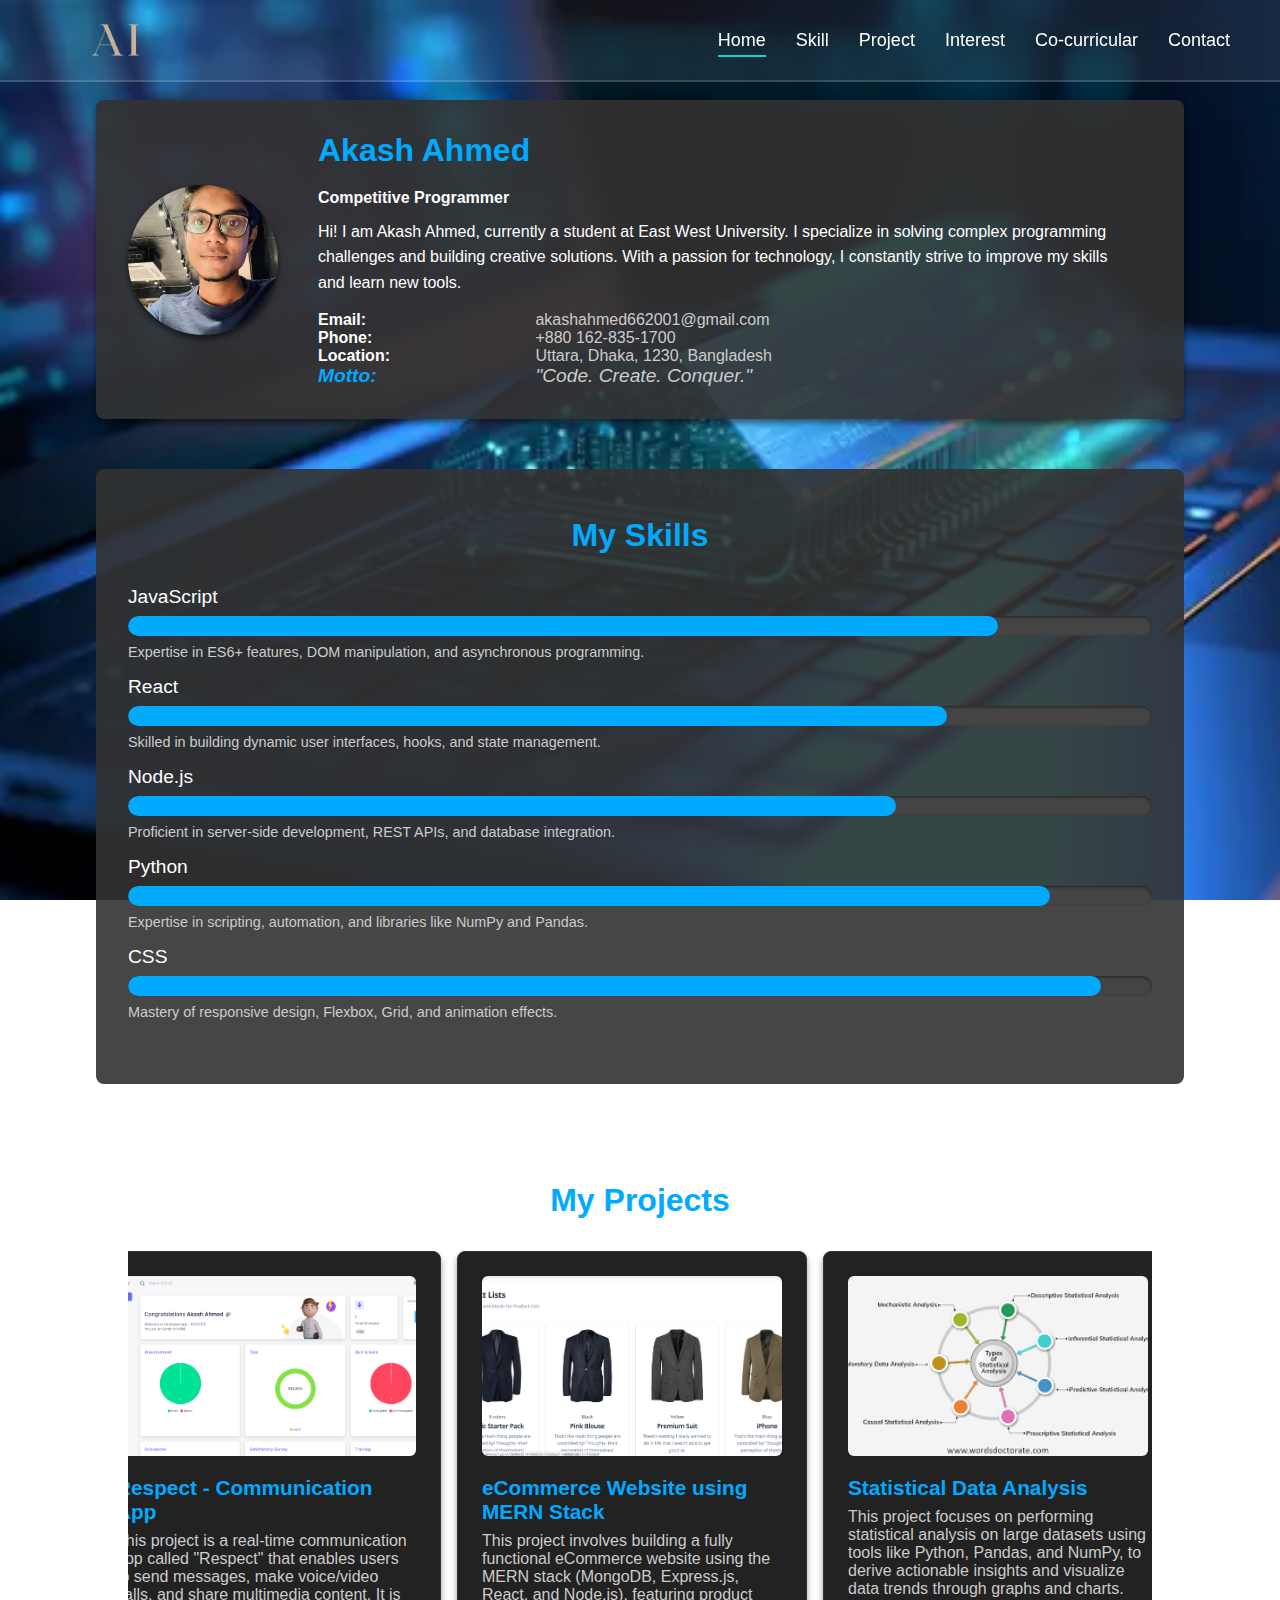
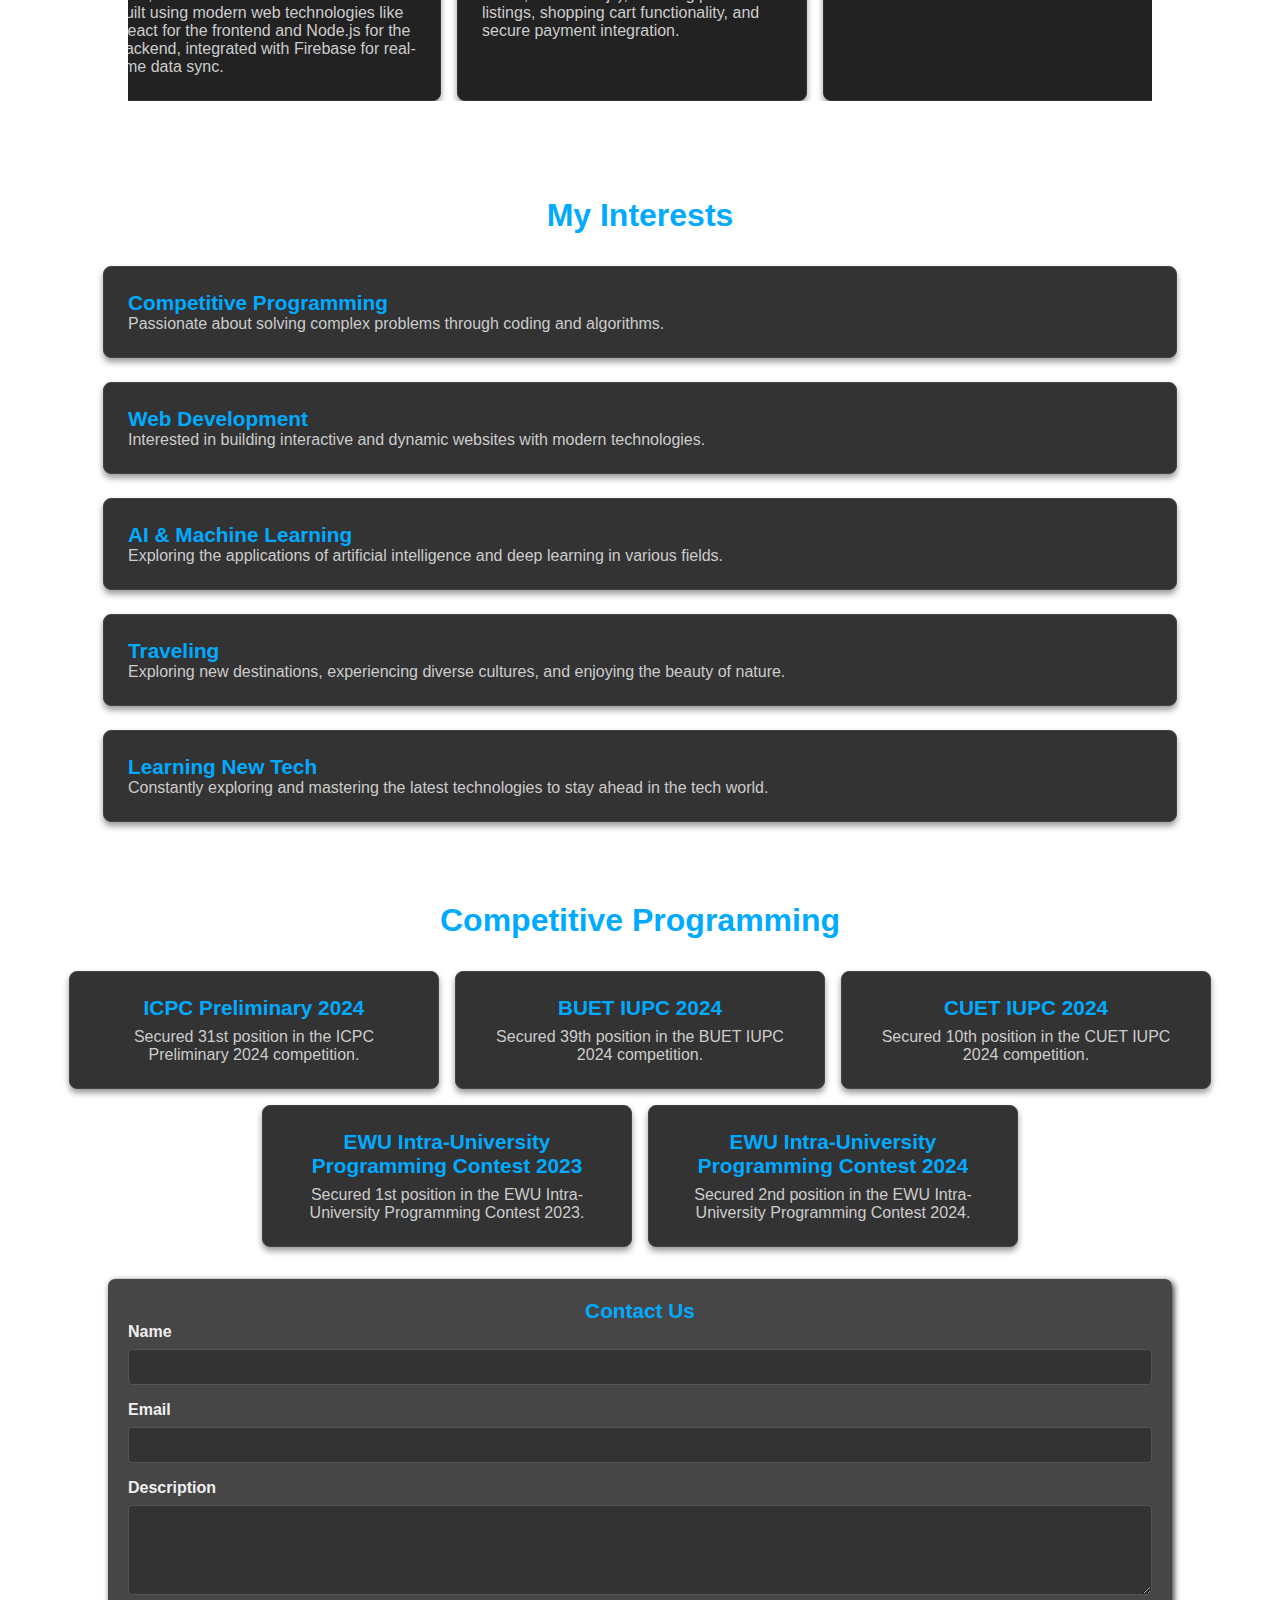
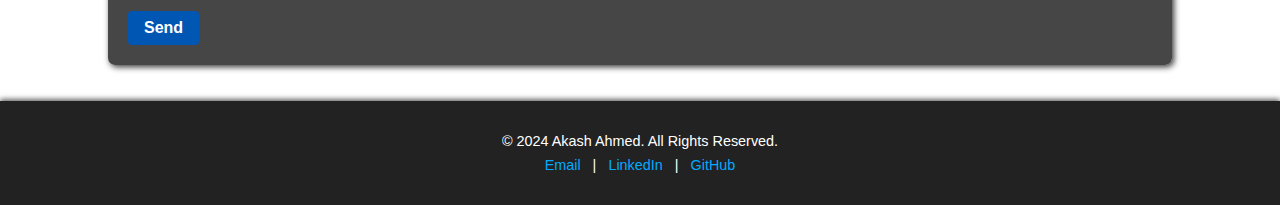
<file: index.html>
<!DOCTYPE html>
<html lang="en">
<head>
    <meta charset="UTF-8">
    <meta name="viewport" content="width=device-width, initial-scale=1.0">
    <link rel="shortcut icon" href="logo.png" type="image/x-icon">
    <link rel="stylesheet" href="style.css">
    <title>Portfolio - Akash Ahmed</title>
</head>
<body>
    <div class="conteiner">
        <div class="header">
            <div class="navbar">
                <div class="logo">
                    <a href="index.html">
                        <img src="logo.png" alt="Logo" />
                    </a>
                </div>
                <div class="menu-toggle" id="menu-toggle">
                    <span></span>
                    <span></span>
                    <span></span>
                </div>
                <ul class="menu" id="menu">
                    <li class="menuItem"><a class="active" href="index.html">Home</a></li>
                    <li class="menuItem"><a href="skilll.html">Skill</a></li>
                    <li class="menuItem"><a href="project.html">Project</a></li>
                    <li class="menuItem"><a  href="interest.html">Interest</a></li>
                    <li class="menuItem"><a href="cocurr.html">Co-curricular</a></li>
                    <li class="menuItem"><a href="contact.html">Contact</a></li>
                </ul>
            </div>
        </div>
        
        <div class="body">
            <div class="intro">
                <div class="personalInfo">
                    <div class="image-container">
                        <img src="akash.jpg" alt="Akash Ahmed" />
                    </div>
                    <div class="info">
                        <h1>Akash Ahmed</h1>
                        <p><strong>Competitive Programmer</strong></p>
                        <p>
                            Hi! I am Akash Ahmed, currently a student at East West University. 
                            I specialize in solving complex programming challenges and building creative solutions. 
                            With a passion for technology, I constantly strive to improve my skills and learn new tools.
                        </p>
                        <div class="details">
                            <div class="row">
                                <span class="label"><strong>Email:</strong></span>
                                <span class="value">akashahmed662001@gmail.com</span>
                            </div>
                            <div class="row">
                                <span class="label"><strong>Phone:</strong></span>
                                <span class="value">+880 162-835-1700</span>
                            </div>
                            <div class="row">
                                <span class="label"><strong>Location:</strong></span>
                                <span class="value">Uttara, Dhaka, 1230, Bangladesh</span>
                            </div>
                            <div class="row motto">
                                <span class="label">Motto:</span>
                                <span class="value">"Code. Create. Conquer."</span>
                            </div>
                        </div>
                    </div>
                    
                </div>
            </div>
            <div class="allSkills">
                <div class="skills">
                    <h2 class="section-heading">My Skills</h2>
                    
                    <div class="skill">
                        <div class="skill-name">JavaScript</div>
                        <div class="skill-bar">
                            <div class="skill-progress" style="width: 85%;"></div>
                        </div>
                        <div class="skill-description">
                            Expertise in ES6+ features, DOM manipulation, and asynchronous programming.
                        </div>
                    </div>
                
                    <div class="skill">
                        <div class="skill-name">React</div>
                        <div class="skill-bar">
                            <div class="skill-progress" style="width: 80%;"></div>
                        </div>
                        <div class="skill-description">
                            Skilled in building dynamic user interfaces, hooks, and state management.
                        </div>
                    </div>
                
                    <div class="skill">
                        <div class="skill-name">Node.js</div>
                        <div class="skill-bar">
                            <div class="skill-progress" style="width: 75%;"></div>
                        </div>
                        <div class="skill-description">
                            Proficient in server-side development, REST APIs, and database integration.
                        </div>
                    </div>
                
                    <div class="skill">
                        <div class="skill-name">Python</div>
                        <div class="skill-bar">
                            <div class="skill-progress" style="width: 90%;"></div>
                        </div>
                        <div class="skill-description">
                            Expertise in scripting, automation, and libraries like NumPy and Pandas.
                        </div>
                    </div>
                
                    <div class="skill">
                        <div class="skill-name">CSS</div>
                        <div class="skill-bar">
                            <div class="skill-progress" style="width: 95%;"></div>
                        </div>
                        <div class="skill-description">
                            Mastery of responsive design, Flexbox, Grid, and animation effects.
                        </div>
                    </div>
                </div>
                
            </div>
            <div class="projects">
                <div class="project">
                    <h2 class="section-heading">My Projects</h2>
                    <div class="slider-container">
                        <div class="slider">
                            <div class="project-item">
                                <img src="ewu-portal.png" alt="EWU Portal Replication" class="project-image">
                                <h3>EWU Portal Replication</h3>
                                <p>This project involved replicating the East West University (EWU) portal, creating a responsive and user-friendly interface using React and Node.js.</p>
                            </div>
                            <div class="project-item">
                                <img src="respect.png" alt="Respect Communication App" class="project-image">
                                <h3>Respect - Communication App</h3>
                                <p>This project is a real-time communication app called "Respect" that enables users to send messages, make voice/video calls, and share multimedia content. It is built using modern web technologies like React for the frontend and Node.js for the backend, integrated with Firebase for real-time data sync.</p>
                            </div>
                            
                            <div class="project-item">
                                <img src="mern.png" alt="eCommerce Website using MERN Stack" class="project-image">
                                <h3>eCommerce Website using MERN Stack</h3>
                                <p>This project involves building a fully functional eCommerce website using the MERN stack (MongoDB, Express.js, React, and Node.js), featuring product listings, shopping cart functionality, and secure payment integration.</p>
                            </div>
                            <div class="project-item">
                                <img src="stat.png" alt="Statistical Data Analysis" class="project-image">
                                <h3>Statistical Data Analysis</h3>
                                <p>This project focuses on performing statistical analysis on large datasets using tools like Python, Pandas, and NumPy, to derive actionable insights and visualize data trends through graphs and charts.</p>
                            </div>
                            <div class="project-item">
                                <img src="cnn.png" alt="CNN Model Training and Prediction" class="project-image">
                                <h3>CNN Model Training and Prediction</h3>
                                <p>This project involves building and training a Convolutional Neural Network (CNN) for image classification tasks using TensorFlow and Keras. It includes dataset preprocessing, model training, and real-time predictions on new images.</p>
                            </div>
                        </div>
                    </div>
                </div>
            </div>  
            <div class="interest">
                <h2 class="section-heading">My Interests</h2>
                <div class="interest-list">
                    <div class="interest-item">
                        <h3>Competitive Programming</h3>
                        <p>Passionate about solving complex problems through coding and algorithms.</p>
                    </div>
                    <div class="interest-item">
                        <h3>Web Development</h3>
                        <p>Interested in building interactive and dynamic websites with modern technologies.</p>
                    </div>
                    <div class="interest-item">
                        <h3>AI & Machine Learning</h3>
                        <p>Exploring the applications of artificial intelligence and deep learning in various fields.</p>
                    </div>
                    <div class="interest-item">
                        <h3>Traveling</h3>
                        <p>Exploring new destinations, experiencing diverse cultures, and enjoying the beauty of nature.</p>
                    </div>
                    <div class="interest-item">
                        <h3>Learning New Tech</h3>
                        <p>Constantly exploring and mastering the latest technologies to stay ahead in the tech world.</p>
                    </div>
                </div>
            </div>   
            <div class="curriculam">
                <div class="achievements">
                    <h2 class="section-heading">Competitive Programming</h2>
                    <div class="coCurr">
                        <div class="card">
                            <h3>ICPC Preliminary 2024</h3>
                            <p>Secured 31st position in the ICPC Preliminary 2024 competition.</p>
                        </div>
                        <div class="card">
                            <h3>BUET IUPC 2024</h3>
                            <p>Secured 39th position in the BUET IUPC 2024 competition.</p>
                        </div>
                        <div class="card">
                            <h3>CUET IUPC 2024</h3>
                            <p>Secured 10th position in the CUET IUPC 2024 competition.</p>
                        </div>
                        <div class="card">
                            <h3>EWU Intra-University Programming Contest 2023</h3>
                            <p>Secured 1st position in the EWU Intra-University Programming Contest 2023.</p>
                        </div>                        
                        <div class="card">
                            <h3>EWU Intra-University Programming Contest 2024</h3>
                            <p>Secured 2nd position in the EWU Intra-University Programming Contest 2024.</p>
                        </div>
                    </div>
                </div>
            </div>
            <div class="contact">
                <div class="contactForm">
                    <center>Contact Us</center>
                    <form action="">
                        <div class="fieldClass">
                            <label for="name">Name</label>
                            <input required class="input" type="text" name="name" id="">
                        </div>
                        <div class="fieldClass">
                            <label for="email">Email</label>
                            <input required class="input" type="text" name="email" id="">
                        </div>
                        <div class="fieldClass">
                            <label for="description">Description</label>
                            <textarea required class="input" id="description" name="description" rows="4"></textarea>
                        </div>
                        <button type="submit">Send</button>
                    </form>
                    
                </div>
            </div>
            <br>
            <br>
        </div>
        <div class="footer">
            <div class="footer-content">
                <p>&copy; 2024 Akash Ahmed. All Rights Reserved.</p>
                <p>
                    <a href="mailto:akashahmed662001@gmail.com">Email</a> | 
                    <a href="https://linkedin.com/in/akashahmed" target="_blank">LinkedIn</a> | 
                    <a href="https://github.com/akashahmed66" target="_blank">GitHub</a>
                </p>
            </div>
        </div>
    </div>
    <script>
        const menuToggle = document.getElementById('menu-toggle');
        const menu = document.getElementById('menu');
    
        menuToggle.addEventListener('click', () => {
            menu.classList.toggle('open');
        });
        document.addEventListener('click', (event) => {
            console.log(event.target)
            if (menu.classList.contains('open') && !menu.contains(event.target) && !menuToggle.contains(event.target)) {
                menuToggle.classList.remove('open');
                menu.classList.remove('open');
            }
        });
    
    </script>
</body>
</html>
</file>
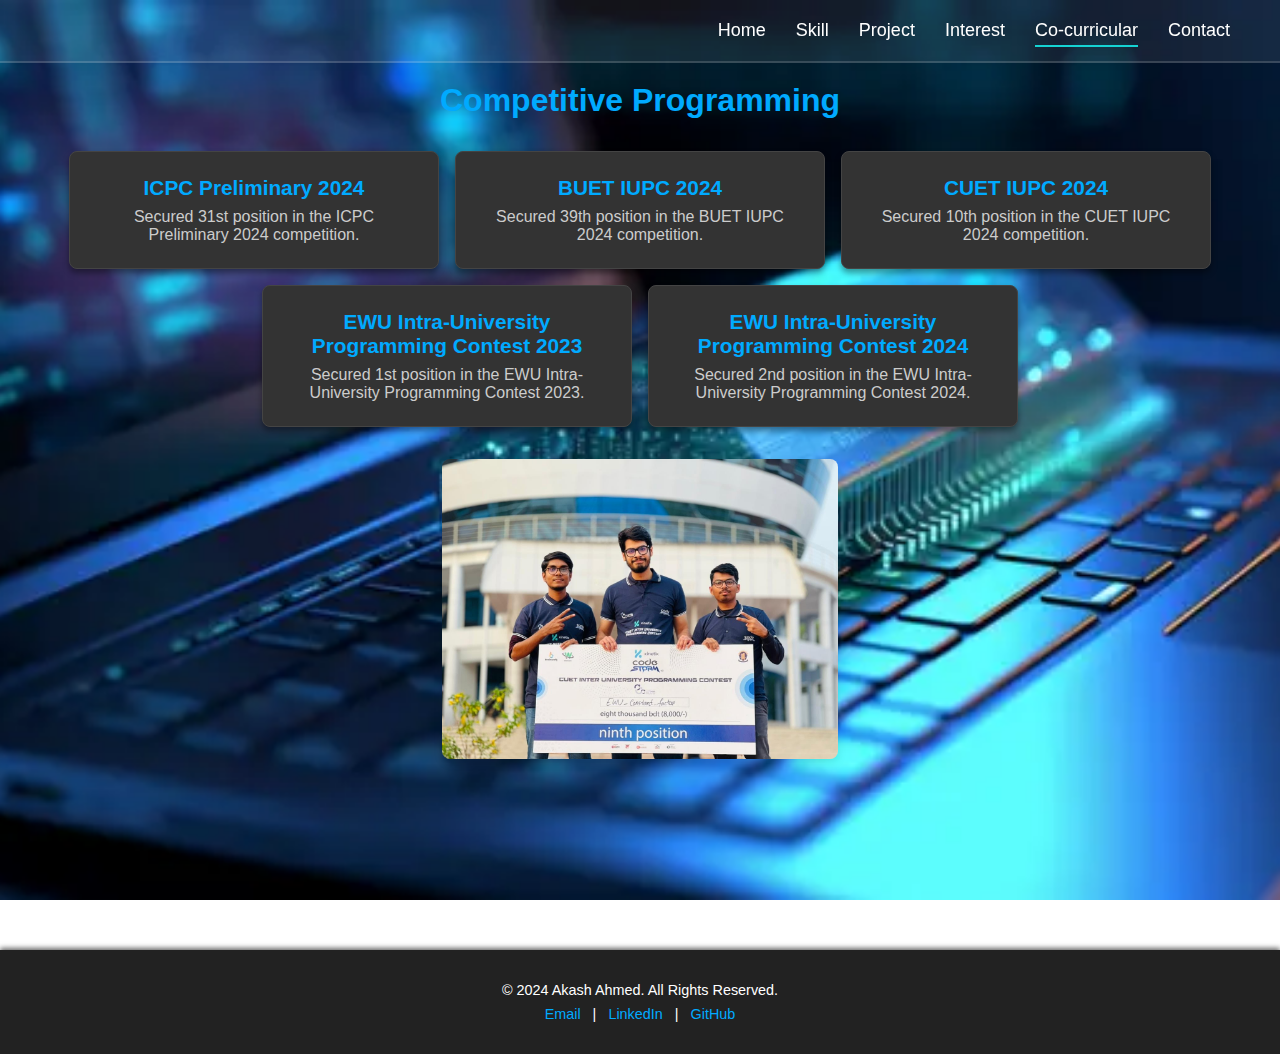
<file: cocurr.html>
<!DOCTYPE html>
<html lang="en">
<head>
    <meta charset="UTF-8">
    <meta name="viewport" content="width=device-width, initial-scale=1.0">
    <link rel="shortcut icon" href="logo.png" type="image/x-icon">
    <link rel="stylesheet" href="style.css">
    <title>Portfolio - Akash Ahmed</title>
</head>
<body>
    <div class="conteiner">
        <div class="header">
            <div class="navbar">
                <div class="menu-toggle" id="menu-toggle">
                    <span></span>
                    <span></span>
                    <span></span>
                </div>
                <ul class="menu" id="menu">
                    <li class="menuItem"><a href="index.html">Home</a></li>
                    <li class="menuItem"><a href="skilll.html">Skill</a></li>
                    <li class="menuItem"><a href="project.html">Project</a></li>
                    <li class="menuItem"><a href="interest.html">Interest</a></li>
                    <li class="menuItem"><a class="active" href="cocurr.html">Co-curricular</a></li>
                    <li class="menuItem"><a href="contact.html">Contact</a></li>
                </ul>
            </div>
        </div>
        <div class="body">
            <div class="curriculam">
                <div class="achievements">
                    <h2 class="section-heading">Competitive Programming</h2>
                    <div class="coCurr">
                        <div class="card">
                            <h3>ICPC Preliminary 2024</h3>
                            <p>Secured 31st position in the ICPC Preliminary 2024 competition.</p>
                        </div>
                        <div class="card">
                            <h3>BUET IUPC 2024</h3>
                            <p>Secured 39th position in the BUET IUPC 2024 competition.</p>
                        </div>
                        <div class="card">
                            <h3>CUET IUPC 2024</h3>
                            <p>Secured 10th position in the CUET IUPC 2024 competition.</p>
                        </div>
                        <div class="card">
                            <h3>EWU Intra-University Programming Contest 2023</h3>
                            <p>Secured 1st position in the EWU Intra-University Programming Contest 2023.</p>
                        </div>                        
                        <div class="card">
                            <h3>EWU Intra-University Programming Contest 2024</h3>
                            <p>Secured 2nd position in the EWU Intra-University Programming Contest 2024.</p>
                        </div>
                    </div>
                </div>
            </div>
            <div class="achievementImage">
                <img src="achievement.jpg" alt="Achievement" class="achievement-img">
            </div>

        </div>
        <div class="footer">
            <div class="footer-content">
                <p>&copy; 2024 Akash Ahmed. All Rights Reserved.</p>
                <p>
                    <a href="mailto:akashahmed662001@gmail.com">Email</a> | 
                    <a href="https://linkedin.com/in/akashahmed" target="_blank">LinkedIn</a> | 
                    <a href="https://github.com/akashahmed66" target="_blank">GitHub</a>
                </p>
            </div>
        </div>
    </div>
    <script>
        const menuToggle = document.getElementById('menu-toggle');
        const menu = document.getElementById('menu');
    
        menuToggle.addEventListener('click', () => {
            menu.classList.toggle('open');
        });
        document.addEventListener('click', (event) => {
            console.log(event.target)
            if (menu.classList.contains('open') && !menu.contains(event.target) && !menuToggle.contains(event.target)) {
                menuToggle.classList.remove('open');
                menu.classList.remove('open');
            }
        });
    
    </script>
</body>
</html>
</file>
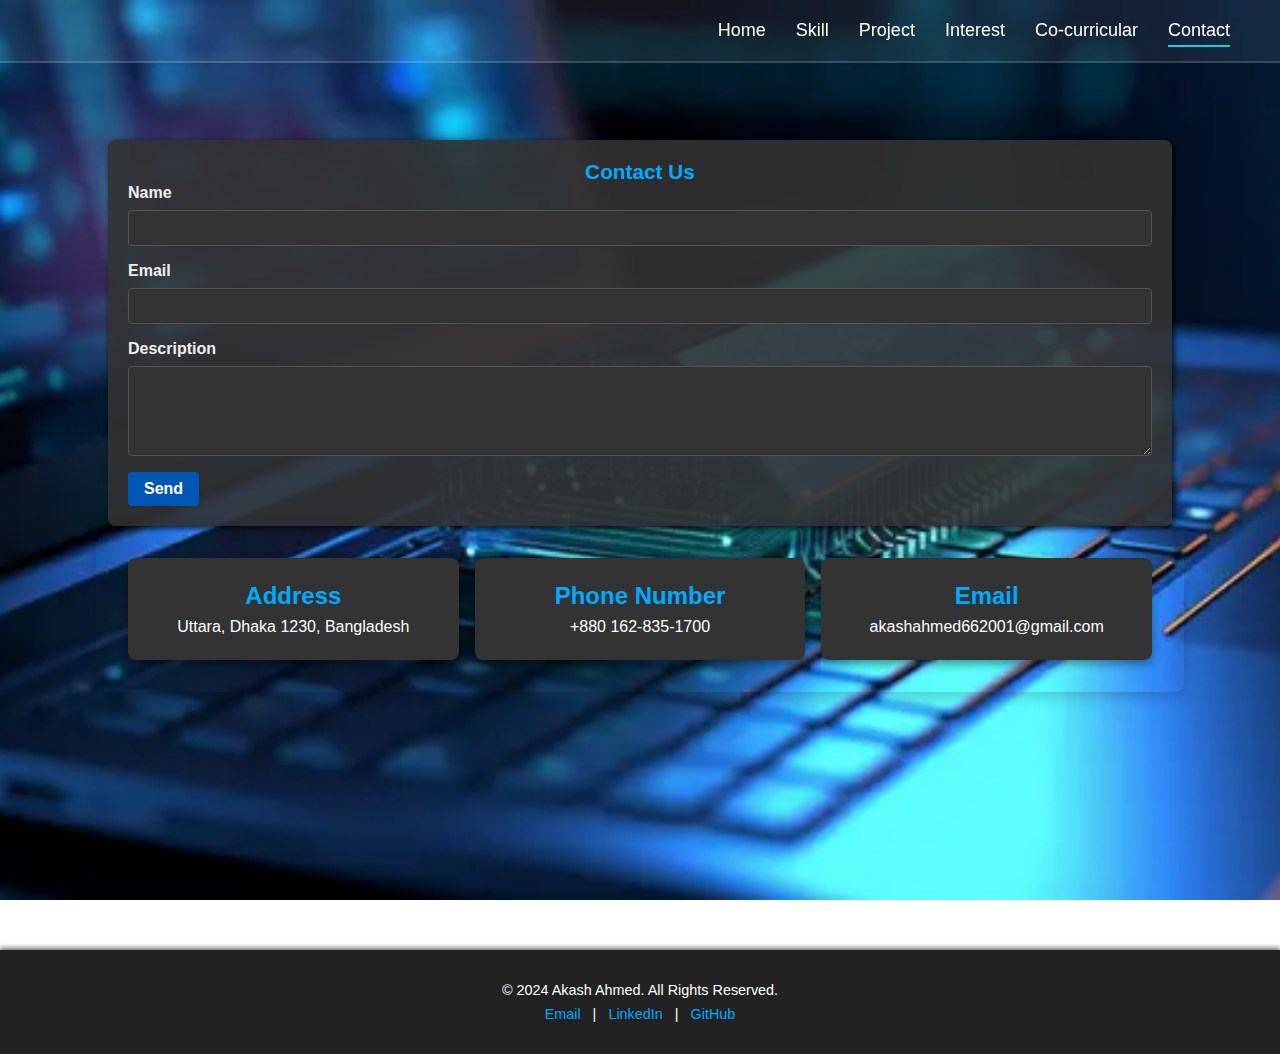
<file: contact.html>
<!DOCTYPE html>
<html lang="en">
<head>
    <meta charset="UTF-8">
    <meta name="viewport" content="width=device-width, initial-scale=1.0">
    <link rel="shortcut icon" href="logo.png" type="image/x-icon">
    <link rel="stylesheet" href="style.css">
    <title>Portfolio - Akash Ahmed</title>
</head>
<body>
    <div class="conteiner">
        <div class="header">
            <div class="navbar">
                <div class="menu-toggle" id="menu-toggle">
                    <span></span>
                    <span></span>
                    <span></span>
                </div>
                <ul class="menu" id="menu">
                    <li class="menuItem"><a href="index.html">Home</a></li>
                    <li class="menuItem"><a href="skilll.html">Skill</a></li>
                    <li class="menuItem"><a href="project.html">Project</a></li>
                    <li class="menuItem"><a href="interest.html">Interest</a></li>
                    <li class="menuItem"><a href="cocurr.html">Co-curricular</a></li>
                    <li class="menuItem"><a class="active" href="contact.html">Contact</a></li>
                </ul>
            </div>
        </div>
        <div class="body">
            <br>
            <br>
            <br>
            <br>
            <br>
            <div class="contact">
                <div class="contactForm">
                    <center>Contact Us</center>
                    <form action="">
                        <div class="fieldClass">
                            <label for="name">Name</label>
                            <input class="input" type="text" name="" id="">
                        </div>
                        <div class="fieldClass">
                            <label for="email">Email</label>
                            <input class="input" type="text" name="" id="">
                        </div>
                        <div class="fieldClass">
                            <label for="description">Description</label>
                            <textarea class="input" id="description" rows="4"></textarea>
                        </div>
                        <button type="submit">Send</button>
                    </form>
                </div>
                <div class="contactInfo">
                    <div class="contact-card">
                        <h3>Address</h3>
                        <p>Uttara, Dhaka 1230, Bangladesh</p>
                    </div>
                    <div class="contact-card">
                        <h3>Phone Number</h3>
                        <p>+880 162-835-1700</p>
                    </div>
                    <div class="contact-card">
                        <h3>Email</h3>
                        <p><a href="mailto:akashahmed662001@gmail.com">akashahmed662001@gmail.com</a></p>
                    </div>
                </div>                
            </div>
        </div>
        <div class="footer">
            <div class="footer-content">
                <p>&copy; 2024 Akash Ahmed. All Rights Reserved.</p>
                <p>
                    <a href="mailto:akashahmed662001@gmail.com">Email</a> | 
                    <a href="https://linkedin.com/in/akashahmed" target="_blank">LinkedIn</a> | 
                    <a href="https://github.com/akashahmed66" target="_blank">GitHub</a>
                </p>
            </div>
        </div>
    </div>
    <script>
        const menuToggle = document.getElementById('menu-toggle');
        const menu = document.getElementById('menu');
    
        menuToggle.addEventListener('click', () => {
            menu.classList.toggle('open');
        });
        document.addEventListener('click', (event) => {
            console.log(event.target)
            if (menu.classList.contains('open') && !menu.contains(event.target) && !menuToggle.contains(event.target)) {
                menuToggle.classList.remove('open');
                menu.classList.remove('open');
            }
        });
    
    </script>
</body>
</html>
</file>
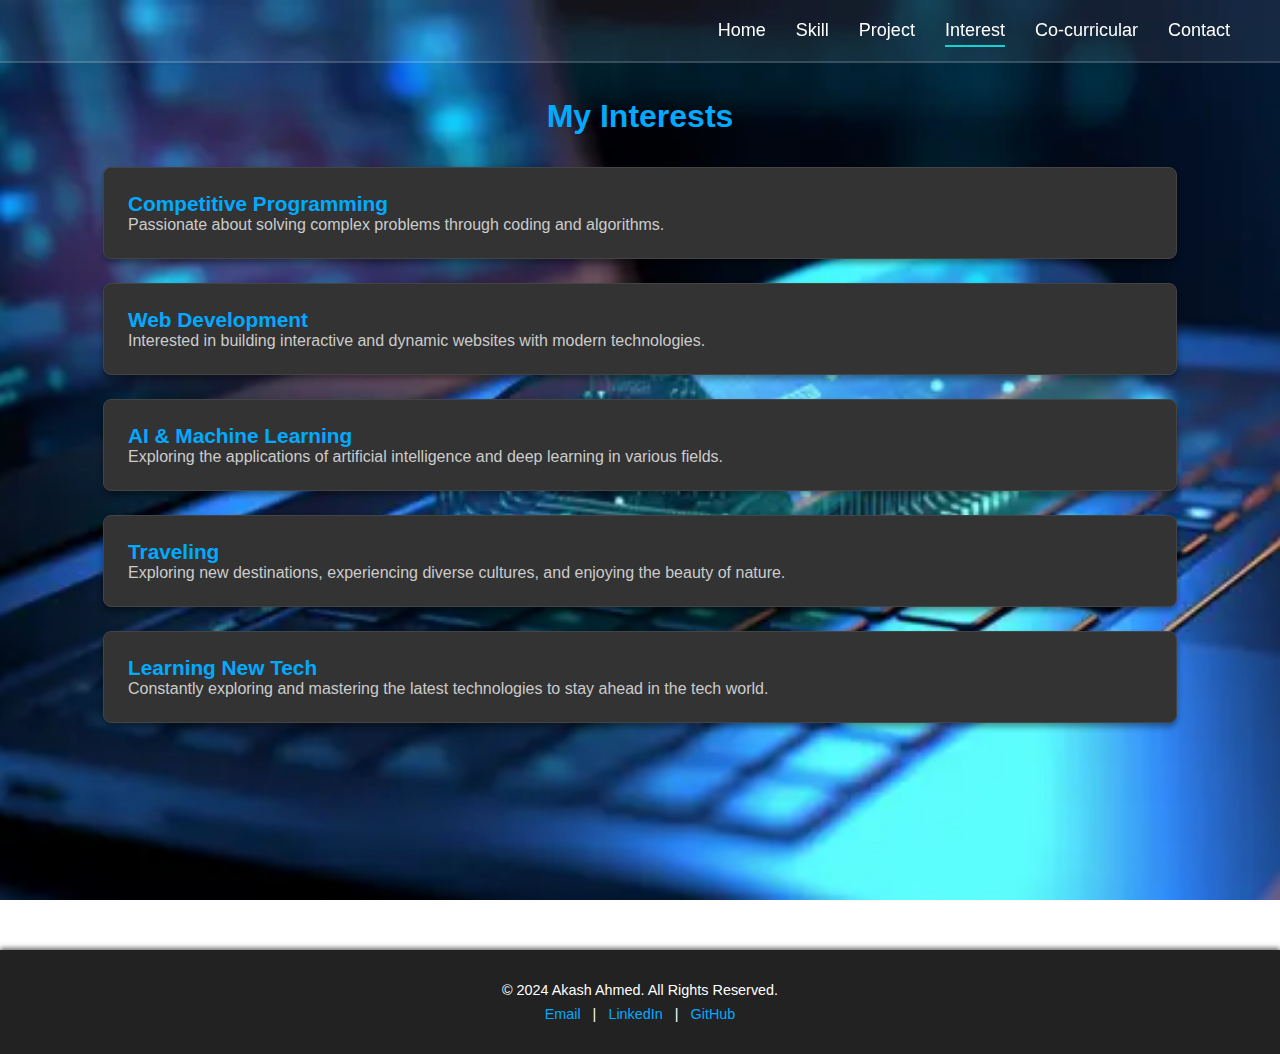
<file: interest.html>
<!DOCTYPE html>
<html lang="en">
<head>
    <meta charset="UTF-8">
    <meta name="viewport" content="width=device-width, initial-scale=1.0">
    <link rel="shortcut icon" href="logo.png" type="image/x-icon">
    <link rel="stylesheet" href="style.css">
    <title>Portfolio - Akash Ahmed</title>
</head>
<body>
    <div class="conteiner">
        <div class="header">
            <div class="navbar">
                <div class="menu-toggle" id="menu-toggle">
                    <span></span>
                    <span></span>
                    <span></span>
                </div>
                <ul class="menu" id="menu">
                    <li class="menuItem"><a href="index.html">Home</a></li>
                    <li class="menuItem"><a href="skilll.html">Skill</a></li>
                    <li class="menuItem"><a href="project.html">Project</a></li>
                    <li class="menuItem"><a class="active" href="interest.html">Interest</a></li>
                    <li class="menuItem"><a href="cocurr.html">Co-curricular</a></li>
                    <li class="menuItem"><a href="contact.html">Contact</a></li>
                </ul>
            </div>
        </div>
        <div class="body">
            <div class="interest">
                <h2 class="section-heading">My Interests</h2>
                <div class="interest-list">
                    <div class="interest-item">
                        <h3>Competitive Programming</h3>
                        <p>Passionate about solving complex problems through coding and algorithms.</p>
                    </div>
                    <div class="interest-item">
                        <h3>Web Development</h3>
                        <p>Interested in building interactive and dynamic websites with modern technologies.</p>
                    </div>
                    <div class="interest-item">
                        <h3>AI & Machine Learning</h3>
                        <p>Exploring the applications of artificial intelligence and deep learning in various fields.</p>
                    </div>
                    <div class="interest-item">
                        <h3>Traveling</h3>
                        <p>Exploring new destinations, experiencing diverse cultures, and enjoying the beauty of nature.</p>
                    </div>
                    <div class="interest-item">
                        <h3>Learning New Tech</h3>
                        <p>Constantly exploring and mastering the latest technologies to stay ahead in the tech world.</p>
                    </div>
                </div>
            </div>            
        </div>
        <div class="footer">
            <div class="footer-content">
                <p>&copy; 2024 Akash Ahmed. All Rights Reserved.</p>
                <p>
                    <a href="mailto:akashahmed662001@gmail.com">Email</a> | 
                    <a href="https://linkedin.com/in/akashahmed" target="_blank">LinkedIn</a> | 
                    <a href="https://github.com/akashahmed66" target="_blank">GitHub</a>
                </p>
            </div>
        </div>
    </div>
    <script>
        const menuToggle = document.getElementById('menu-toggle');
        const menu = document.getElementById('menu');
    
        menuToggle.addEventListener('click', () => {
            menu.classList.toggle('open');
        });
        document.addEventListener('click', (event) => {
            console.log(event.target)
            if (menu.classList.contains('open') && !menu.contains(event.target) && !menuToggle.contains(event.target)) {
                menuToggle.classList.remove('open');
                menu.classList.remove('open');
            }
        });
    
    </script>
</body>
</html>
</file>
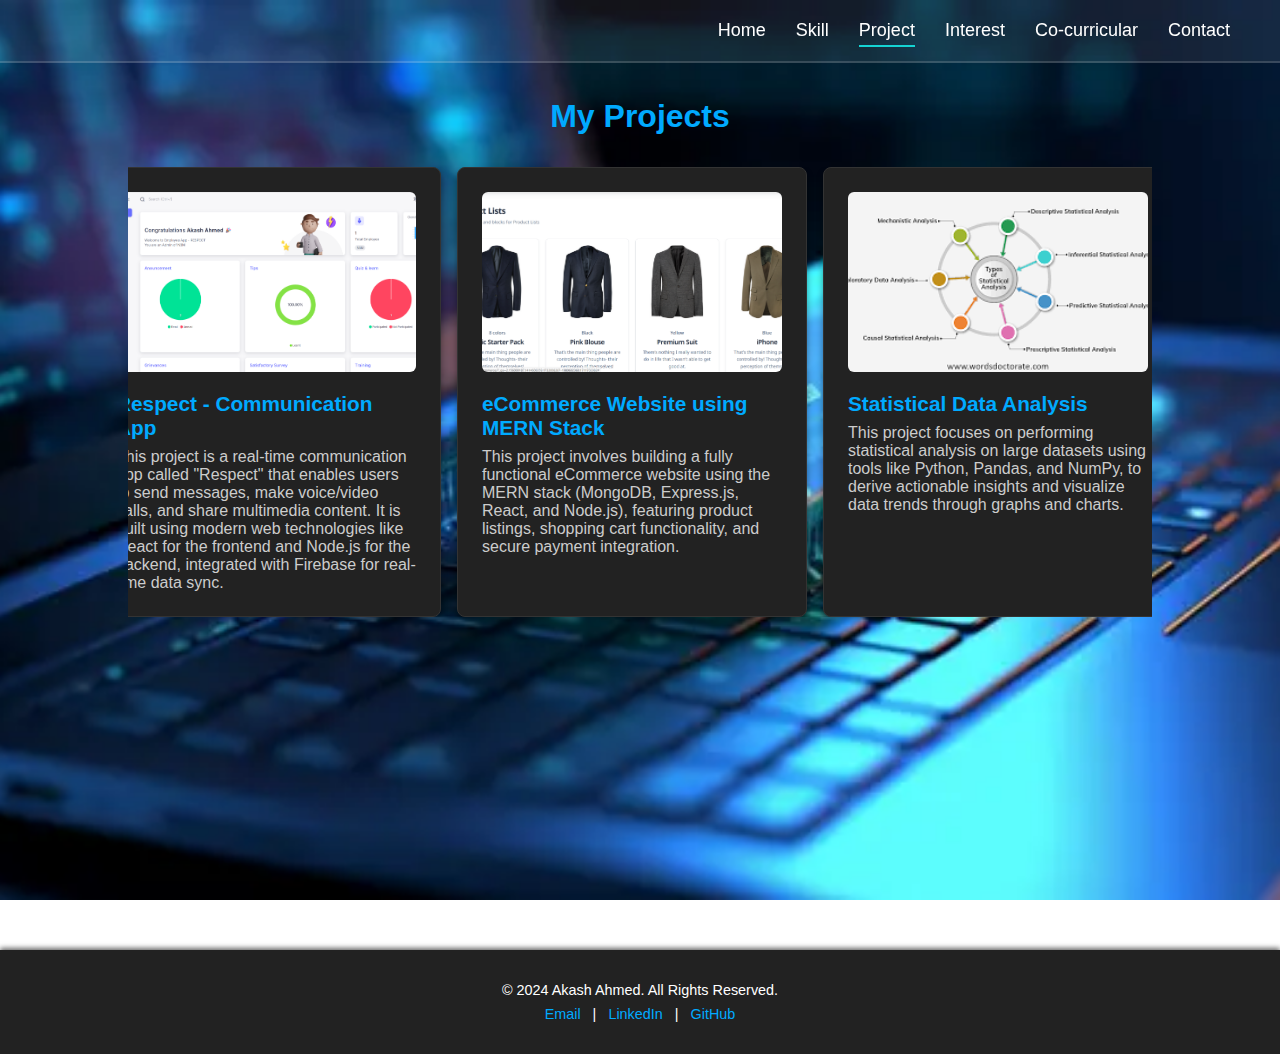
<file: project.html>
<!DOCTYPE html>
<html lang="en">
<head>
    <meta charset="UTF-8">
    <meta name="viewport" content="width=device-width, initial-scale=1.0">
    <link rel="shortcut icon" href="logo.png" type="image/x-icon">
    <link rel="stylesheet" href="style.css">
    <title>Portfolio - Akash Ahmed</title>
</head>
<body>
    <div class="conteiner">
        <div class="header">
            <div class="navbar">
                <div class="menu-toggle" id="menu-toggle">
                    <span></span>
                    <span></span>
                    <span></span>
                </div>
                <ul class="menu" id="menu">
                    <li class="menuItem"><a href="index.html">Home</a></li>
                    <li class="menuItem"><a href="skilll.html">Skill</a></li>
                    <li class="menuItem"><a class="active" href="project.html">Project</a></li>
                    <li class="menuItem"><a href="interest.html">Interest</a></li>
                    <li class="menuItem"><a href="cocurr.html">Co-curricular</a></li>
                    <li class="menuItem"><a href="contact.html">Contact</a></li>
                </ul>
            </div>
        </div>
        <div class="body">
            <div class="projects">
                <div class="project">
                    <h2 class="section-heading">My Projects</h2>
                    <div class="slider-container">
                        <div class="slider">
                            <div class="project-item">
                                <img src="ewu-portal.png" alt="EWU Portal Replication" class="project-image">
                                <h3>EWU Portal Replication</h3>
                                <p>This project involved replicating the East West University (EWU) portal, creating a responsive and user-friendly interface using React and Node.js.</p>
                            </div>
                            <div class="project-item">
                                <img src="respect.png" alt="Respect Communication App" class="project-image">
                                <h3>Respect - Communication App</h3>
                                <p>This project is a real-time communication app called "Respect" that enables users to send messages, make voice/video calls, and share multimedia content. It is built using modern web technologies like React for the frontend and Node.js for the backend, integrated with Firebase for real-time data sync.</p>
                            </div>
                            
                            <div class="project-item">
                                <img src="mern.png" alt="eCommerce Website using MERN Stack" class="project-image">
                                <h3>eCommerce Website using MERN Stack</h3>
                                <p>This project involves building a fully functional eCommerce website using the MERN stack (MongoDB, Express.js, React, and Node.js), featuring product listings, shopping cart functionality, and secure payment integration.</p>
                            </div>
                            <div class="project-item">
                                <img src="stat.png" alt="Statistical Data Analysis" class="project-image">
                                <h3>Statistical Data Analysis</h3>
                                <p>This project focuses on performing statistical analysis on large datasets using tools like Python, Pandas, and NumPy, to derive actionable insights and visualize data trends through graphs and charts.</p>
                            </div>
                            <div class="project-item">
                                <img src="cnn.png" alt="CNN Model Training and Prediction" class="project-image">
                                <h3>CNN Model Training and Prediction</h3>
                                <p>This project involves building and training a Convolutional Neural Network (CNN) for image classification tasks using TensorFlow and Keras. It includes dataset preprocessing, model training, and real-time predictions on new images.</p>
                            </div>
                        </div>
                    </div>
                </div>
            </div>                               
        </div>
        <div class="footer">
            <div class="footer-content">
                <p>&copy; 2024 Akash Ahmed. All Rights Reserved.</p>
                <p>
                    <a href="mailto:akashahmed662001@gmail.com">Email</a> | 
                    <a href="https://linkedin.com/in/akashahmed" target="_blank">LinkedIn</a> | 
                    <a href="https://github.com/akashahmed66" target="_blank">GitHub</a>
                </p>
            </div>
        </div>
    </div>
    <script>
        const menuToggle = document.getElementById('menu-toggle');
        const menu = document.getElementById('menu');
    
        menuToggle.addEventListener('click', () => {
            menu.classList.toggle('open');
        });
        document.addEventListener('click', (event) => {
            console.log(event.target)
            if (menu.classList.contains('open') && !menu.contains(event.target) && !menuToggle.contains(event.target)) {
                menuToggle.classList.remove('open');
                menu.classList.remove('open');
            }
        });
    
    </script>
</body>
</html>
</file>
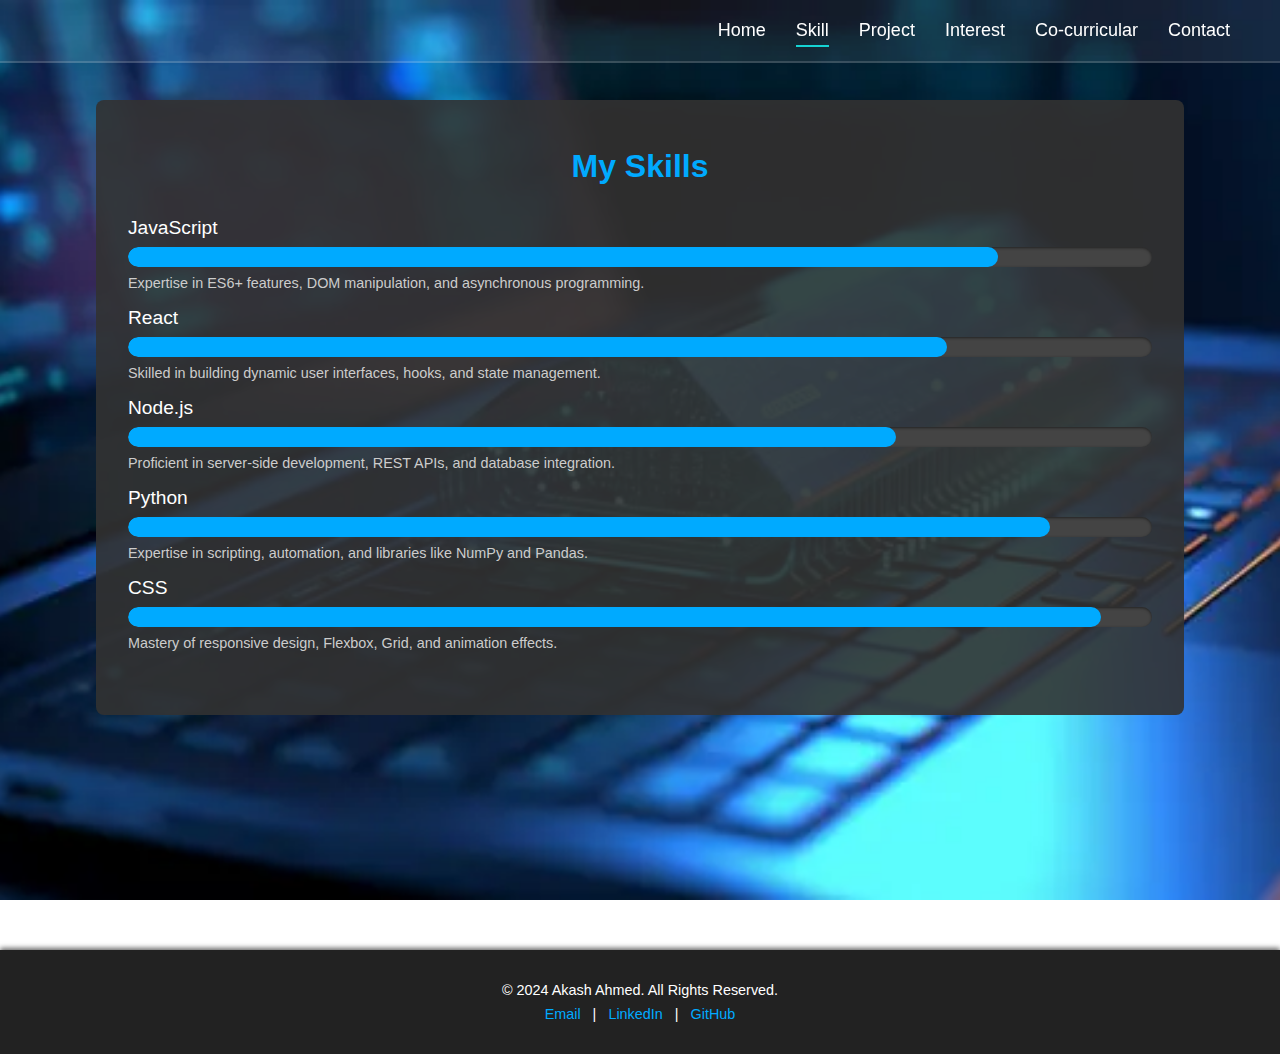
<file: skilll.html>
<!DOCTYPE html>
<html lang="en">
<head>
    <meta charset="UTF-8">
    <meta name="viewport" content="width=device-width, initial-scale=1.0">
    <link rel="shortcut icon" href="logo.png" type="image/x-icon">
    <link rel="stylesheet" href="style.css">
    <title>Portfolio - Akash Ahmed</title>
</head>
<body>
    <div class="conteiner">
        <div class="header">
            <div class="navbar">
                <div class="menu-toggle" id="menu-toggle">
                    <span></span>
                    <span></span>
                    <span></span>
                </div>
                <ul class="menu" id="menu">
                    <li class="menuItem"><a href="index.html">Home</a></li>
                    <li class="menuItem"><a class="active" href="skilll.html">Skill</a></li>
                    <li class="menuItem"><a href="project.html">Project</a></li>
                    <li class="menuItem"><a href="interest.html">Interest</a></li>
                    <li class="menuItem"><a href="cocurr.html">Co-curricular</a></li>
                    <li class="menuItem"><a href="contact.html">Contact</a></li>
                </ul>
            </div>
        </div>
        <div class="body">
            <div class="allSkills">
                <div class="skills">
                    <h2 class="section-heading">My Skills</h2>
                    
                    <div class="skill">
                        <div class="skill-name">JavaScript</div>
                        <div class="skill-bar">
                            <div class="skill-progress" style="width: 85%;"></div>
                        </div>
                        <div class="skill-description">
                            Expertise in ES6+ features, DOM manipulation, and asynchronous programming.
                        </div>
                    </div>
                
                    <div class="skill">
                        <div class="skill-name">React</div>
                        <div class="skill-bar">
                            <div class="skill-progress" style="width: 80%;"></div>
                        </div>
                        <div class="skill-description">
                            Skilled in building dynamic user interfaces, hooks, and state management.
                        </div>
                    </div>
                
                    <div class="skill">
                        <div class="skill-name">Node.js</div>
                        <div class="skill-bar">
                            <div class="skill-progress" style="width: 75%;"></div>
                        </div>
                        <div class="skill-description">
                            Proficient in server-side development, REST APIs, and database integration.
                        </div>
                    </div>
                
                    <div class="skill">
                        <div class="skill-name">Python</div>
                        <div class="skill-bar">
                            <div class="skill-progress" style="width: 90%;"></div>
                        </div>
                        <div class="skill-description">
                            Expertise in scripting, automation, and libraries like NumPy and Pandas.
                        </div>
                    </div>
                
                    <div class="skill">
                        <div class="skill-name">CSS</div>
                        <div class="skill-bar">
                            <div class="skill-progress" style="width: 95%;"></div>
                        </div>
                        <div class="skill-description">
                            Mastery of responsive design, Flexbox, Grid, and animation effects.
                        </div>
                    </div>
                </div>
                
            </div>
        </div>
        <div class="footer">
            <div class="footer-content">
                <p>&copy; 2024 Akash Ahmed. All Rights Reserved.</p>
                <p>
                    <a href="mailto:akashahmed662001@gmail.com">Email</a> | 
                    <a href="https://linkedin.com/in/akashahmed" target="_blank">LinkedIn</a> | 
                    <a href="https://github.com/akashahmed66" target="_blank">GitHub</a>
                </p>
            </div>
        </div>
    </div>
    <script>
        const menuToggle = document.getElementById('menu-toggle');
        const menu = document.getElementById('menu');
    
        menuToggle.addEventListener('click', () => {
            menu.classList.toggle('open');
        });
        document.addEventListener('click', (event) => {
            console.log(event.target)
            if (menu.classList.contains('open') && !menu.contains(event.target) && !menuToggle.contains(event.target)) {
                menuToggle.classList.remove('open');
                menu.classList.remove('open');
            }
        });
    
    </script>
</body>
</html>
</file>
<file: style.css>
*{
    font-family: 'Lucida Sans', 'Lucida Sans Regular', 'Lucida Grande', 'Lucida Sans Unicode', Geneva, Verdana, sans-serif;
    color: white;
    margin: 0; 
    padding: 0;
}
body{
    width: 100vw;
    height: 100vh;
    background-image: url('background-image.png');
    background-size: cover;
    background-position: center;
    background-attachment: fixed;
}
a{
    text-decoration: none;
}
.body{
    width: 100vw;
    min-height: 100%;
    padding-top: 50px;
}
.conteiner{
    width: 100%;
    height: 100%; 
}
/* Basic Styles */
.menu {
    list-style: none;
    display: flex;
    margin-right: 20px;
    font-size: 18px;
    transition: max-height 0.3s ease;
}

.menuItem {
    color: white;
    padding: 5px 15px;
}

.navbar {
    display: flex;
    justify-content: right;
    align-items: center;
    padding: 15px;
}

.header {
    width: 100%;
    background-color: rgba(255, 255, 255, 0.073);
    position: fixed;
    top: 0;
    border-bottom: 2px solid rgba(232, 231, 231, 0.173);
    z-index: 1000;
}

.active {
    border-bottom: 2px solid rgb(21, 211, 211);
    padding-bottom: 5px;
}

/* Responsive Styles */
.menu-toggle {
    display: none;
    flex-direction: column;
    cursor: pointer;
    gap: 5px;
}

.menu-toggle span {
    width: 25px;
    height: 3px;
    background: white;
    border-radius: 3px;
}

.contact {
    width: 100%;
    display: flex;
    justify-content: center;
    align-items: center;
    flex-direction: column;
}

.contactForm {
    width: 80%;
    background-color: rgba(50, 50, 50, 0.9);
    padding: 20px;
    border-radius: 7px;
    box-shadow: 2px 2px 6px rgba(0, 0, 0, 0.8);
}

.fieldClass {
    margin-bottom: 1rem;
    display: flex;
    flex-direction: column;
    gap: 0.5rem;
}

.fieldClass label {
    font-size: 1rem;
    font-weight: bold;
    color: #f0f0f0;
}

.fieldClass .input {
    padding: 0.5rem;
    font-size: 1rem;
    border: 1px solid #555;
    border-radius: 4px;
    outline: none;
    transition: border-color 0.3s;
    background-color: #333;
    color: #f0f0f0;
}

.fieldClass .input:focus {
    border-color: #00aaff;
    box-shadow: 0 0 5px rgba(0, 170, 255, 0.8);
}

.contactForm button {
    background-color: #0056b3;
    color: white;
    font-size: 1rem;
    font-weight: bold;
    padding: 0.5rem 1rem;
    border: none;
    border-radius: 4px;
    cursor: pointer;
    transition: background-color 0.3s, transform 0.2s;
}

.contactForm button:hover {
    background-color: #004080;
}

center {
    color: #00aaff;
    font-weight: bold;
    font-size: 1.3rem;
}
.curriculam {
    width: 100%;
    height: auto;
    padding: 2rem 0;
    display: flex;
    justify-content: center;
    align-items: center;
}

.achievements {
    width: 100%;
    height: auto;
    text-align: center;
}

.section-heading {
    font-size: 2rem;
    font-weight: bold;
    color: #f0f0f0;
    margin-bottom: 2rem;
}

.coCurr {
    width: 100%;
    display: flex;
    flex-wrap: wrap;
    gap: 1rem;
    justify-content: center;
    border-radius: 8px;
    background-color: ;
}

.card {
    background-color: #333;
    border: 1px solid #444;
    border-radius: 8px;
    padding: 1.5rem;
    width: 25%;
    box-shadow: 0 4px 6px rgba(0, 0, 0, 0.4);
    transition: transform 0.3s, box-shadow 0.3s;
}

.card h3 {
    font-size: 1.3rem;
    margin: 0 0 0.5rem;
    color: #00aaff;
}

.card p {
    font-size: 1rem;
    margin: 0;
    color: #ccc;
}

.card:hover {
    transform: translateY(-5px);
    box-shadow: 0 6px 10px rgba(0, 0, 0, 0.6);
}

.section-heading {
    font-size: 2rem;
    color: #ffffff;
    text-align: center;
    margin-bottom: 2rem;
}

.interest {
    padding: 3rem 0rem;
    height: auto;
}
.interest-list {
    width: 100%;
    display: flex;
    flex-direction: column;
    gap: 1.5rem;
    justify-content: center;
    align-items: center;
}

.interest-item {
    background-color: #333;
    border: 1px solid #444;
    border-radius: 8px;
    padding: 1.5rem;
    width: 80%;
    box-shadow: 0 4px 6px rgba(0, 0, 0, 0.4);
    transition: transform 0.3s, box-shadow 0.3s;
}

.interest-item h3 {
    font-size: 1.3rem;
    color: #00aaff;
}

.interest-item p {
    font-size: 1rem;
    color: #ccc;
}

.interest-item:hover {
    transform: translateY(-5px);
    box-shadow: 0 6px 10px rgba(0, 0, 0, 0.6);
}
.projects {
    width: 100%;
    display: flex;
    justify-content: center;
}
.project {
    width: 80%;
    padding: 3rem 0rem;
    text-align: center;
}

.section-heading {
    font-size: 2rem;
    color: #00aaff;
    margin-bottom: 2rem;
}

.slider-container {
    position: relative;
    width: 100%;
    overflow: hidden;
    display: flex;
    justify-content: center;
}

.slider {
    display: flex;
    animation: infinite-loop 10s linear infinite;
}

.project-item {
    background-color: #222;
    border: 1px solid #333;
    border-radius: 8px;
    padding: 1.5rem;
    width: 300px;
    box-shadow: 0 4px 6px rgba(0, 0, 0, 0.4);
    margin-right: 1rem;
    flex-shrink: 0;
    text-align: left;
}

.project-item img {
    width: 100%;
    height: 180px;
    object-fit: cover;
    border-radius: 6px;
    margin-bottom: 1rem;
}

.project-item h3 {
    font-size: 1.3rem;
    margin-bottom: 0.5rem;
    color: #00aaff;
}

.project-item p {
    font-size: 1rem;
    color: #ccc;
}

.project-item:hover {
    transform: translateY(-5px);
    box-shadow: 0 6px 10px rgba(0, 0, 0, 0.6);
}

.slider-container::-webkit-scrollbar {
    display: none;
}

@keyframes infinite-loop {
    0% {
        transform: translateX(0);
    }
    50% {
        transform: translateX(-20%);
    }
    100% {
        transform: translateX(0); /* Reset to first */
    }
}
.allSkills{
    display: flex;
    justify-content: center;
    margin: 50px 0px;
    width: 100%;
}
.skills {
    width: 80%;
    padding: 3rem 2rem;
    background-color: rgba(50, 50, 50, 0.9);
    border-radius: 8px;
    text-align: center;
}

.section-heading {
    font-size: 2rem;
    color: #00aaff;
    margin-bottom: 2rem;
}

.skill {
    margin: 1rem 0;
}

.skill-name {
    font-size: 1.2rem;
    color: #fff;
    margin-bottom: 0.5rem;
    text-align: left;
}

.skill-bar {
    background-color: #444;
    height: 20px;
    width: 100%;
    border-radius: 10px;
    overflow: hidden;
    box-shadow: inset 0 1px 3px rgba(0, 0, 0, 0.5);
}

.skill-progress {
    background-color: #00aaff;
    height: 100%;
    border-radius: 10px;
    transition: width 0.5s ease-in-out;
}
.skill-description {
    font-size: 0.9rem;
    color: #ccc;
    margin-top: 0.5rem;
    text-align: left;
}
.skills:hover .skill-progress {
    box-shadow: 0 0 10px #00aaff, 0 0 20px rgba(0, 170, 255, 0.5);
}
.intro{
    width: 100%;
    margin-top: 50px;
    display: flex;
    justify-content: center;
}
.personalInfo {
    display: flex;
    justify-content: space-between;
    align-items: center;
    padding: 2rem;
    background-color: rgba(50, 50, 50, 0.9);
    color: #ccc;
    border-radius: 8px;
    box-shadow: 0 4px 6px rgba(0, 0, 0, 0.5);
    width: 80%;
}

.info {
    flex: 1;
    padding-right: 2rem;
    padding-left: 40px;
}

.info h1 {
    font-size: 2rem;
    color: #00aaff;
    margin-bottom: 1rem;
}

.info p {
    font-size: 1rem;
    line-height: 1.6;
    margin: 0.5rem 0;
}

.info .motto {
    font-size: 1.2rem;
    color: #00aaff;
    margin-top: 1rem;
    font-style: italic;
    text-align: left;
    border-left: 4px solid #00aaff;
    padding-left: 0.5rem;
}

.image-container {
    flex-shrink: 0;
    width: 150px;
    height: 150px;
    overflow: hidden;
    border-radius: 50%;
    box-shadow: 0 4px 6px rgba(0, 0, 0, 0.6);
}

.image-container img {
    width: 100%;
    height: 100%;
    object-fit: cover;
}
.details {
    display: table;
    width: 100%;
    margin-top: 1rem;
}

.row {
    display: table-row;
    margin-bottom: 2rem;
}

.label {
    display: table-cell;
    font-weight: bold;
    padding-right: 1rem;
    text-align: left;
    color: #00aaff;
    vertical-align: top;
}

.value {
    display: table-cell;
    text-align: left;
    color: #ccc;
    vertical-align: top;
}

.motto {
    margin-top: 1rem;
    font-style: italic;
}
.footer {
    background-color: #222;
    color: #ccc;
    text-align: center;
    padding: 1.5rem 1rem;
    font-size: 0.9rem;
    box-shadow: 0 -2px 5px rgba(0, 0, 0, 0.6);
    margin-bottom:  0px;
}

.footer-content p {
    margin: 0.5rem 0;
}

.footer-content a {
    color: #00aaff;
    text-decoration: none;
    margin: 0 0.5rem;
    transition: color 0.3s;
}

.footer-content a:hover {
    color: #0077cc;
}
.achievementImage {
    width: 100%;
    height: auto;
    display: flex;
    justify-content: center;
    align-items: center;
    margin-bottom: 2rem;
}

.achievement-img {
    max-width: 400px;
    height: 300px;
    border-radius: 8px;
    box-shadow: 0 4px 10px rgba(0, 0, 0, 0.1);
}
.contactInfo {
    display: grid;
    grid-template-columns: repeat(auto-fit, minmax(250px, 1fr)); /* Responsive columns */
    gap: 1rem; /* Space between cards */
    padding: 2rem;
    width: 80%;
    margin: 0 auto; /* Center the grid */
    border-radius: 8px;
    box-shadow: 0 4px 15px rgba(0, 0, 0, 0.2); /* Optional visual enhancement */
}

.contact-card {
    background-color: #333;
    color: #fff;
    border-radius: 8px;
    padding: 1.5rem;
    box-shadow: 0 4px 10px rgba(0, 0, 0, 0.4);
    text-align: center;
}

.contact-card h3 {
    margin-bottom: 0.5rem;
    font-size: 1.5rem;
    color: #00aaff;
}

.contact-card p {
    font-size: 1rem;
    margin: 0;
}

.contact-card a {
    color: white;
    text-decoration: none;
}

.contact-card a:hover {
    text-decoration: underline;
}
.logo {
    margin-right: auto; 
    margin-left: 6%;
}

.logo img {
    max-height: 50px;
    display: block;
}
@media (max-width: 768px) {
    .menu {
        flex-direction: column;
        position: absolute;
        top: 60px;
        right: 0;
        background: rgba(0, 0, 0, 0.8);
        width: 100vw;
        max-height: 0;
        overflow: hidden;
        border-radius: 20;
    }

    .menuItem {
        padding: 10px;
        text-align: center;
        border-bottom: 1px solid rgba(255, 255, 255, 0.2);
    }

    .menu-toggle {
        display: flex;
    }

    .menu.open {
        max-height: 300px;
    }
    .personalInfo{
        display: flex;
        flex-direction: column;
        justify-content: space-between;
        align-items: center;
        padding: 2rem;
        background-color: rgba(50, 50, 50, 0.9);
        color: #ccc;
        border-radius: 8px;
        box-shadow: 0 4px 6px rgba(0, 0, 0, 0.5);
        width: 80%;
    }
    .info {
        padding-top: 20px;
    }
    .card {
        background-color: #333;
        border: 1px solid #444;
        border-radius: 8px;
        padding: 1.5rem;
        width: 80%;
        box-shadow: 0 4px 6px rgba(0, 0, 0, 0.4);
        transition: transform 0.3s, box-shadow 0.3s;
    }
    .logo {
        margin-right: auto; 
        margin-left: 2%;
    }

}
@media (max-width: 1000px) {
    .contactInfo {
        display: flex;
        flex-direction: row;
        flex-wrap: wrap;
        justify-content: center; /* Equal spacing between cards */
        gap: 1rem; /* Space between cards */
        padding: 2rem 0rem;
        width: 80%;
    }
    
    .contact-card {
        background-color: #333;
        color: #fff;
        border-radius: 8px;
        padding: 1.5rem;
        box-shadow: 0 4px 10px rgba(0, 0, 0, 0.4);
        text-align: center;
        margin: 0.5rem; /* Optional spacing for visual balance */
    }
}
</file>
